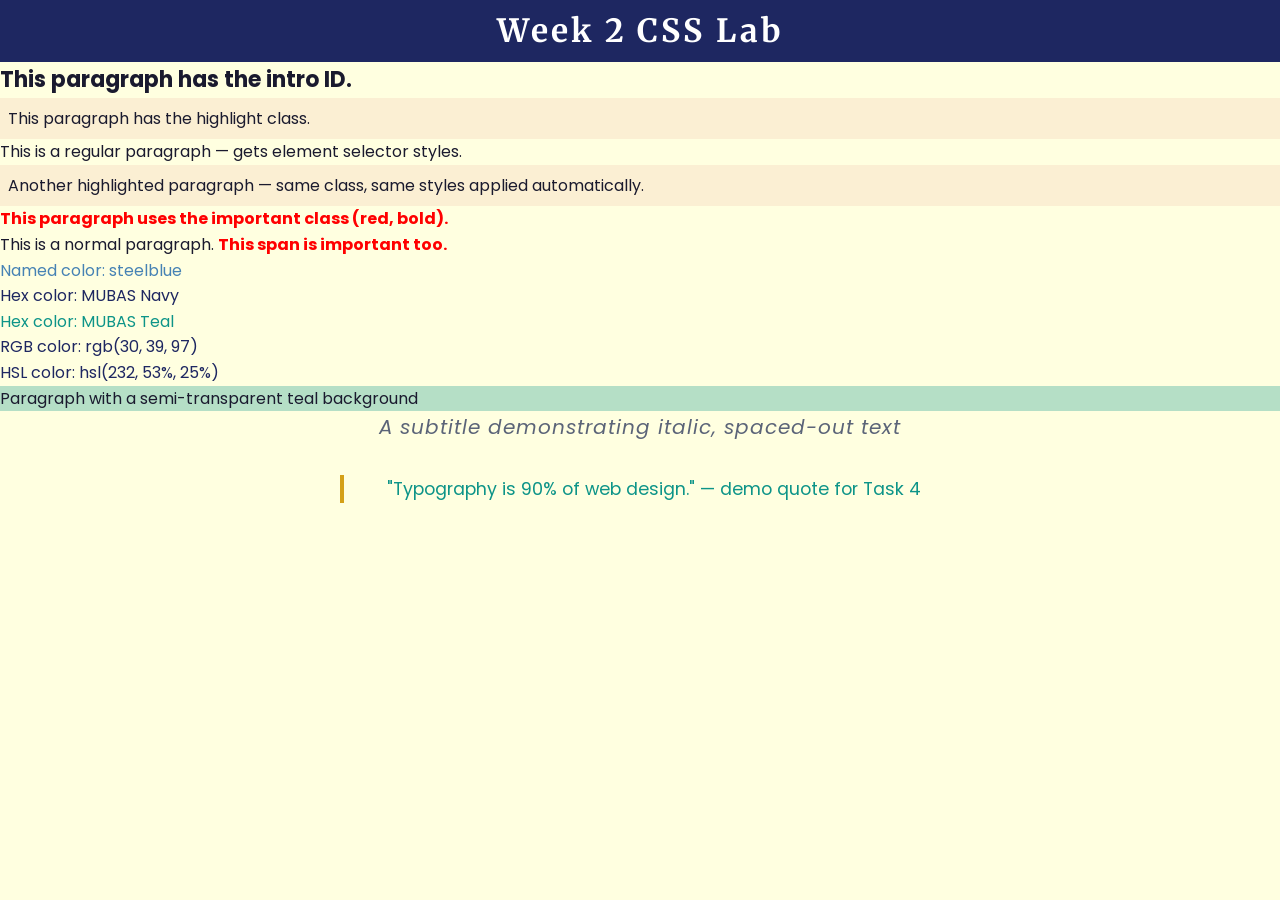
<file: index.html>
<!DOCTYPE html>
<html lang="en">
<head>
  <meta charset="UTF-8">
  <meta name="viewport" content="width=device-width, initial-scale=1.0">
  <title>Week 2 CSS Lab</title>
  <link rel="preconnect" href="https://fonts.googleapis.com">
  <link href="https://fonts.googleapis.com/css2?family=Poppins:wght@400;700&family=Merriweather&display=swap" rel="stylesheet">
  <link rel="stylesheet" href="./css/style.css">
</head>
<body>
  <h1 id="page-header">Week 2 CSS Lab</h1>
  <p id="intro">This paragraph has the intro ID.</p>
  <p class="highlight">This paragraph has the highlight class.</p>
  <p>This is a regular paragraph — gets element selector styles.</p>
  <p class="highlight">Another highlighted paragraph — same class, same styles applied automatically.</p>
  <p class="important">This paragraph uses the important class (red, bold).</p>
  <p>This is a normal paragraph. <span class="important">This span is important too.</span></p>
  <p class="color-named">Named color: steelblue</p>
  <p class="color-hex">Hex color: MUBAS Navy</p>
  <p class="color-hex2">Hex color: MUBAS Teal</p>
  <p class="color-rgb">RGB color: rgb(30, 39, 97)</p>
  <p class="color-hsl">HSL color: hsl(232, 53%, 25%)</p>
  <p class="color-trans">Paragraph with a semi-transparent teal background</p>
  <p class="subtitle">A subtitle demonstrating italic, spaced-out text</p>
  <blockquote>"Typography is 90% of web design." — demo quote for Task 4</blockquote>
</body>
</html>
</file>
<file: css/style.css>
/*
Tribute Page — ELE-IWS-521 Lab 2
Student: Mphatso Kenani
ID: BECE/21/SS/009
Subject: John Chilembwe — Malawian independence leader
*/


*{
    margin: 0;
    padding: 0;
    box-sizing: border-box;
}
html{
    scroll-behavior: smooth;
    font-size: 16px;
}

body {
  background-color: lightyellow;
  font-family: 'Poppins', Arial, sans-serif;
  font-size: 1rem;
  line-height: 1.6;
}


/* ELEMENT selector targeting  EVERY <p> on the page */
p {
  color: #1A1A2E;
  font-size: 16px;
}

/* CLASS selector targets any element with class="highlight" */

.highlight {
  background-color: #FBEFD3;
  padding: 8px;
}

/* ID selector — targets the ONE element with id="intro" */

#intro {
  font-size: 22px;
  font-weight: bold;
}

.important {
  color: red;
  font-weight: bold;
}

#page-header {
  background-color: #1E2761;
  color: white;
  padding: 12px;

}

/* task 3 */

/* 1. Named color */
.color-named {
  color: steelblue;
}

/* 2. Hexadecimal */
.color-hex {
  color: #1E2761; 
}
.color-hex2 {
  color: #0D9488;
}

/* 3. RGB */
.color-rgb {
  color: rgb(30, 39, 97);
}

/* 4. HSL */
.color-hsl {
  color: hsl(232, 53%, 25%);
}

/* rgba */
.color-trans {
  background-color: rgba(13, 148, 136, 0.3);
}

/* task 4 */

h1, h2, h3 {
  font-family: 'Merriweather', Georgia, serif;
  font-weight: 700;
  line-height: 1.2;
  text-align: center;
  letter-spacing: 0.1em;
}
 
.subtitle {
  font-size: 1.25rem;
  font-weight: 400;
  font-style: italic;
  text-align: center;
  color: #5B6478;
  letter-spacing: 0.05em;
}
 
blockquote {
  font-size: 1.1rem;
  text-align: center;
  color: #0D9488;
  border-left: 4px solid #D4A017;
  padding-left: 1.5rem;
  margin: 2rem auto;
  max-width: 600px;
}


/* task 5 */
 .authorhighlight{
    color: #fad13a;
    font-weight: 700;
    font-style: italic;
    font-size: 0.8rem;
 }
 
.tribute-container {
  max-width: 700px;
  margin: 0 auto;
  padding: 0 1.5rem 3rem;
}
 
.tribute-photo {
  display: block;
  max-width: 320px;
  width: 100%;
  margin: 1.5rem auto;
  border: 4px solid #1E2761;
  border-radius: 6px;
}
 
.timeline {
  background-color: #FBEFD3;
  padding: 1.5rem 2rem;
  border-radius: 6px;
}
 
.timeline li {
  margin-bottom: 0.6rem;
}
 
.source-link {
  display: block;
  text-align: center;
  margin-top: 1.5rem;
  color: #0D9488;
  font-weight: 700;
}
</file>
